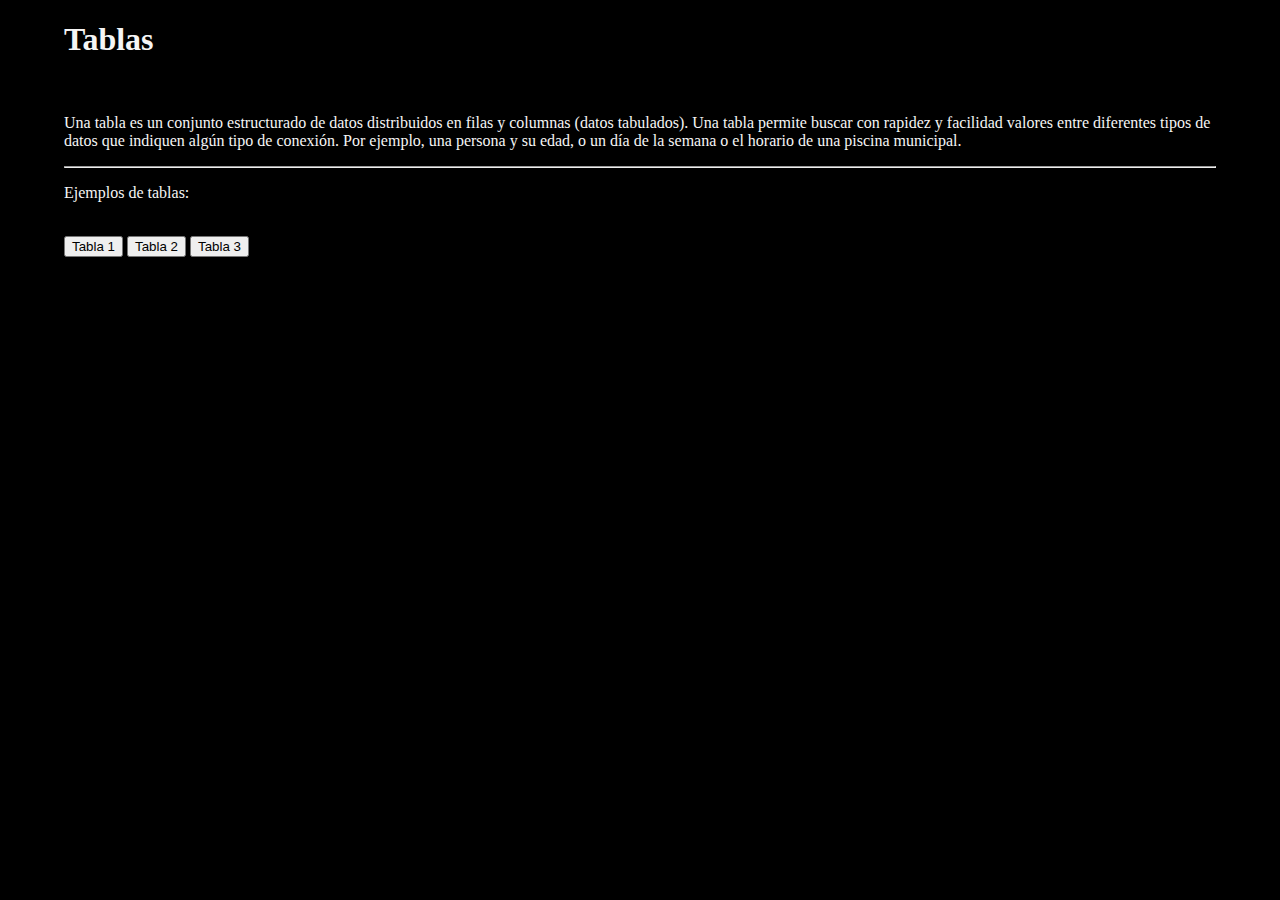
<file: index.html>
<!DOCTYPE html>
<html lang="es">

<head>
  <meta charset="UTF-8">
  <meta name="viewport" content="width=device-width, initial-scale=1.0">
  <link rel="stylesheet" href="./css/style.css">
  <link rel="icon" type="img/png" href="./img/table.png">
  <meta content="autor" name="Juan Pablo Torres Rios">
  <title>tablas</title>
</head>

<body>
  <h1>Tablas</h1>
  <br>
  <p>Una tabla es un conjunto estructurado de datos distribuidos en filas y columnas (datos tabulados). Una tabla
    permite buscar con rapidez y facilidad valores entre diferentes tipos de datos que indiquen algún tipo de conexión.
    Por ejemplo, una persona y su edad, o un día de la semana o el horario de una piscina municipal.</p>
  <hr>
  <p>Ejemplos de tablas:</p>
  <br>
  <a href="./tabla1.html" target="_blank"><button>Tabla 1</button></a>
  <a href="./tabla2.html" target="_blank"><button>Tabla 2</button></a>
  <a href="./tabla3.html" target="_blank"><button>Tabla 3</button></a>


</body>

</html>
</file>
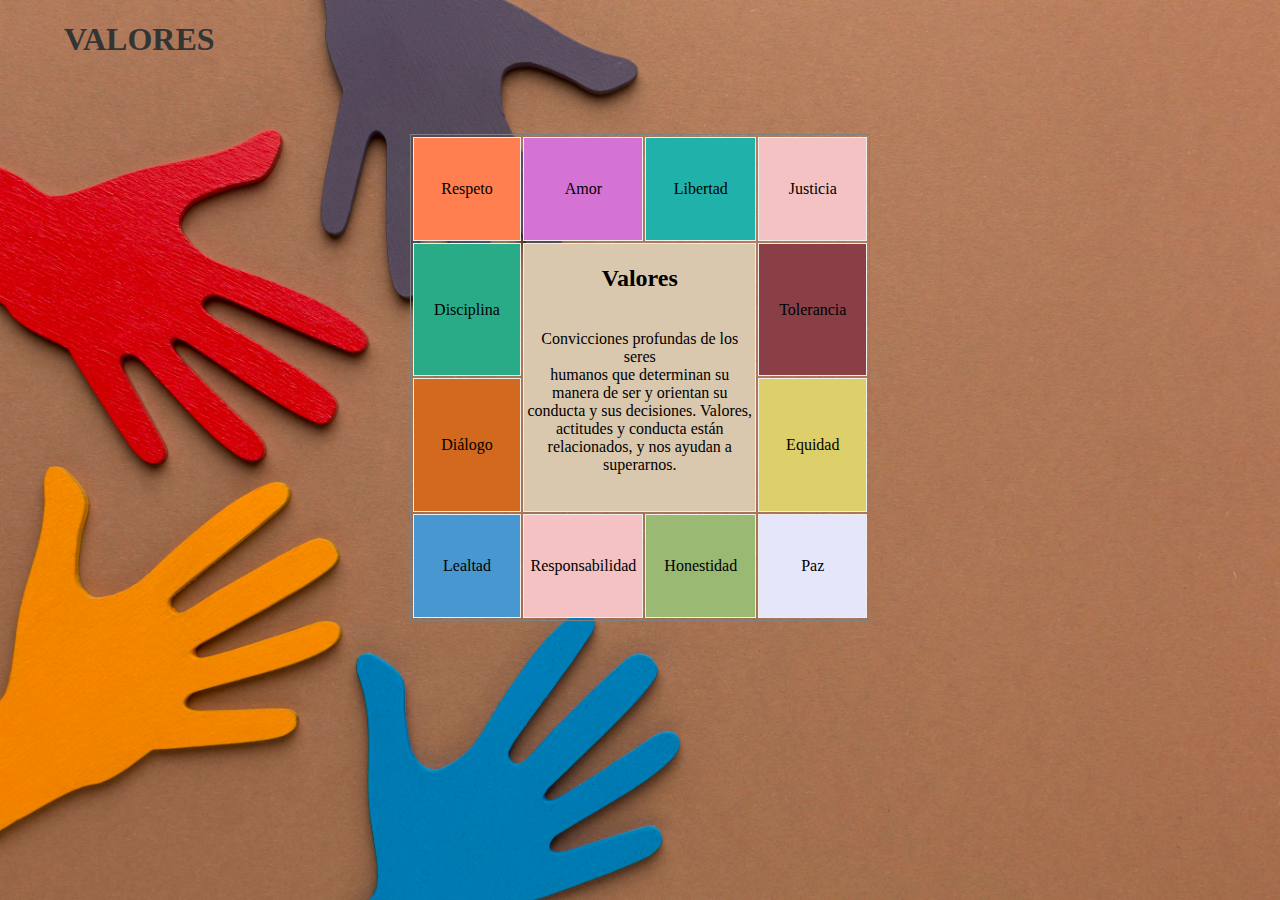
<file: tabla1.html>
<!DOCTYPE html>
<html lang="es">

<head>
  <meta charset="UTF-8">
  <meta name="viewport" content="width=device-width, initial-scale=1.0">
  <link rel="stylesheet" href="./css/tabla1.css">
  <link rel="icon" type="img/png" href="./img/table.png">
  <meta content="autor" name="Juan Pablo Torres Rios">
  <title>Tabla 1</title>
</head>

<body>
  <h1>VALORES</h1>
  <br><br><br>
  <table>
    <tr>
      <td class="respeto">
        <p>Respeto</p>
      </td>
      <td class="amor">
        <p>Amor</p>
      </td>
      <td class="libertad">
        <p>Libertad</p>
      </td>
      <td class="justicia">
        <p>Justicia</p>
      </td>
    </tr>
    <tr>
      <td class="disciplina">Disciplina</td>
      <td class="valores" colspan="2" rowspan="2">
        <h2>Valores</h2><br>Convicciones profundas de los seres <br>
        humanos que determinan su <br>
        manera de ser y orientan su <br>
        conducta y sus decisiones. Valores,<br>
        actitudes y conducta están <br>
        relacionados, y nos ayudan a <br>
        superarnos. <br> <br> <br>
      </td>
      <td class="tolerancia">Tolerancia</td>
    </tr>
    <tr>
      <td class="dialogo">Diálogo</td>
      <td class="equidad">Equidad</td>
    </tr>
    <tr>
      <td class="lealtad">
        <p>Lealtad</p>
      </td>
      <td class="responsabilidad">Responsabilidad</td>
      <td class="honestidad">Honestidad</td>
      <td class="paz">Paz</td>
    </tr>
  </table>
</body>

</html>
</file>
<file: css/style.css>
body {
  background-color: black;
  color: whitesmoke;
  width: 90%;
  margin: auto;
}
</file>
<file: css/tabla1.css>
body {
  font-family: fantasy;
  background-color: #E5E4E2;
  color: black;
  width: 90%;
  margin: auto;
  background-image: url(../img/fondo3.jpg);
  background-attachment: fixed;
  background-size: cover;
}

h1 {
  color: #343434;
}

table {
  border-width: thin;
  border-style: solid;
  width: 40%;
  text-align: center;
  margin: auto;
}

td {
  border-width: thin;
  border-style: groove;
  height: 100px;
  width: 120px;
}

tr {
  height: 20%;
}

.respeto {
  background-color: #FF7F50;
}

.amor {
  background-color: #D473D4;
}

.libertad {
  background-color: #20B2AA;
}

.justicia {
  background-color: #F4C2C2;
}

.disciplina {
  background-color: #29AB87;
}

.tolerancia {
  background-color: #893F45;
}

.valores {
  background-color: #DAC8AE;
}

.dialogo {
  background-color: #D2691E;
}

.equidad {
  background-color: #DDD06A;
}

.lealtad {
  background-color: #4997D0;
}

.responsabilidad {
  background-color: #F4C2C2;
}

.honestidad {
  background-color: #9AB973;
}

.paz {
  background-color: #E6E6FA;
}
</file>
